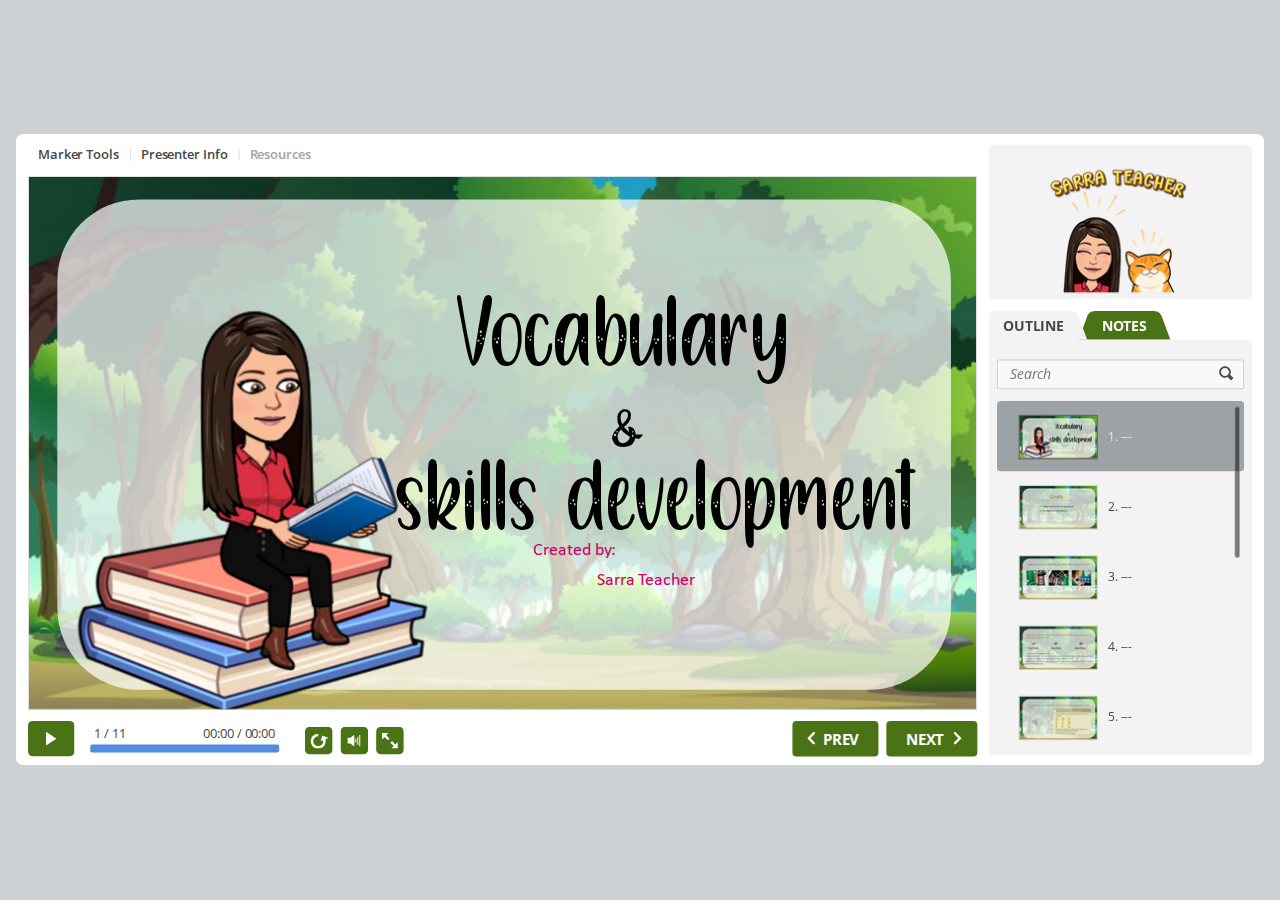
<file: index.html>
<!DOCTYPE html>
<!-- Created with iSpring --><!-- 1262 664 --><!--version 9.7.2.6020 --><!--type html --><!--mainFolder ./ -->
<html style=background-color:#ced1d3;>
<head>
    <meta http-equiv="Content-Type" content="text/html;charset=utf-8"/><meta name="viewport" content="width=device-width,initial-scale=1,minimum-scale=1,maximum-scale=1,user-scalable=no"/><meta name="format-detection" content="telephone=no"/><meta name="apple-mobile-web-app-capable" content="yes"/><meta name="apple-mobile-web-app-status-bar-style" content="black"/><meta http-equiv="X-UA-Compatible" content="IE=edge"/><meta name="msapplication-tap-highlight" content="no"/><title>Vocabulary &amp; Skills development</title><link rel="apple-touch-icon-precomposed" href="data/apple-touch-icon.png"/><link rel="shortcut icon" type="image/ico" href="data/favicon.ico"/><style>body {background-color:#ced1d3;}#spr0_13cf4bf {display:none;}</style>
    <script>

(function() {
	var userAgent = navigator.userAgent.toLowerCase();

	var useMobilePlayer = userAgent.indexOf("iemobile") < 0 && (userAgent.match(/iPhone|iPad|iPod/i) || userAgent.indexOf("android") >= 0);
	
	if (useMobilePlayer) {
		var insideMobilePlayer = userAgent.indexOf("ismobile") >= 0 || location.hash.length > 0;
		if (!insideMobilePlayer) {
			location.replace("ismplayer.html" + location.search);
		}
	}
})();

</script>
    
    <style>
		#playerView {
			position:absolute;
			-webkit-tap-highlight-color:rgba(0,0,0,0);
			-webkit-user-select:none;
			-moz-user-select:none;
			-webkit-touch-callout:none;
			-webkit-user-drag:none;
		}
		#playerView * {
			position:absolute;
		}
		#preloader {
			width: 50px;
			height: 50px;
			position: absolute;
			top: 0;
			left: 0;
			bottom: 0;
			right: 0;
			margin: auto;
			border-radius: 10px;
			background-color: rgba(0, 0, 0, 0.5);
		}

		#preloader::after {
			content: '';
			position: absolute;
			background: url([data-uri]);
			background-size: cover;
			top: 0;
			left: 0;
			bottom: 0;
			right: 0;
			animation: preloader_spin 1s infinite linear;
			-webkit-animation: preloader_spin 1s infinite linear;
		}

		@keyframes preloader_spin { 0% {transform: rotate(0deg);} 100% {transform: rotate(360deg);} }
		@-webkit-keyframes preloader_spin { 0% {-webkit-transform: rotate(0deg);} 100% {-webkit-transform: rotate(360deg);}}
    </style>
</head>
<body>
	<div id="preloader"></div>
	<script src="data/browsersupport.js?2A7E9923"></script>
	<script src="data/player.js?2A7E9923"></script>
    <div id="content"></div>
    <div id="spr0_13cf4bf"><audio id="snd0_13cf4bf" preload="none"><source src="data/sound1.mp3" type="audio/mpeg"/></audio><audio id="snd1_13cf4bf" preload="none"><source src="data/sound2.mp3" type="audio/mpeg"/></audio><audio id="snd2_13cf4bf" preload="none"><source src="data/sound3.mp3" type="audio/mpeg"/></audio><audio id="snd3_13cf4bf" preload="none"><source src="data/sound4.mp3" type="audio/mpeg"/></audio><audio id="snd4_13cf4bf" preload="none"><source src="data/sound5.mp3" type="audio/mpeg"/></audio><audio id="snd5_13cf4bf" preload="none"><source src="data/sound6.mp3" type="audio/mpeg"/></audio><audio id="snd6_13cf4bf" preload="none"><source src="data/sound7.mp3" type="audio/mpeg"/></audio><audio id="snd7_13cf4bf" preload="none"><source src="data/sound8.mp3" type="audio/mpeg"/></audio></div>
    <script>
		(function(startup){
			function start(savedPresentationState)
			{
				var presInfo = "eNrdXP1y4kiSf5UKLnZjNgKrVfqW74852dBtYjB4DO6euXYHIaAArYXESAK3t8MR8xi7L3D/3zvck8yTXGaVBPrC2G7be7ftaD5UWZm/ysrMyiyV+NbwGseNb06bms6JrR2dKif6kaa020c2dfSjtk31ltJ6ryjayX2j2UiA+GM4ccdr343uyJ/J4Mbz/ZhM2Yb54WrJggSoJkh2EYVBuA4mnpt4YUDh8m3j2DbkZmPRONY1eJ8A1SSM2GAVjVTb1kzDAqrVpnGsyNRoNtYIzYvjtZewkS2ZkjIyZEX+dyRqHH/+1gigfeBGkUtOWECcpRu5QkyjHcx9L17EXuzNAyZNwiU0MGiIgWbhAbCx7/3HfOl6Pm+8/9JsnDaOvzV8fEG5Uzdxr9/54TyUVsFcsFVki6OnunEvdDFauRGO+Z5z54i+NW7wBb4m0Zo1G+4W6moFbGL+FUhUhWtg5vox45f5p/sv901BHcQFau1h6lWRWj3AO8lT0wPUq4epcZg74lkRiMGJhSaqnP0isf4w8SZPbD2MOa6DsZ+a1eDYTz0rUNsHqMcFavNh6s26QH1glJtpnjr1qb3USQG3KddrG8gby4IFo6HHjft77nbf0KDFdb9sBc1GhOaC3uAi5Szjep/JRVYAogNvim4IOKmrxb43ZVT6K07cpHx1wudzWHTOZLEcQ4dV6p2mcE5NBWnTLTQAKTd3mL8WA9h1dB38GV/iShzDq6cRcxM2JeO7Y/wqYs2QuZMFi0QUkrnjw8jwsyTLlMvSJFOzTU2niqXppmIq7IhSjDFeqsDPX1IlC7VM086y+KelvUXwEFPi8U+gMM4iXrgrFqeXBoLfR/F2l77diPeZeLsNBXFpCszqFCi1U6DsnwLlGVNwFUxZFCduMCWxt/RgLsgmvGUwAzGsGdOYT8yHEPrjh6uYEXf6VzZJvA2LCfZypxsWjeN/iUmwqpOg1k6Cun8S1GdMQjcMb4ibkGTByGoRJmEskU8LuDANyV24hutecMNb//j97xsvStauT5ZeFIXRH7//w4t//JfQvl3VvlarfW2/9rXnaN+LE8hakhA1DAaeLCIG8+B6UUzCGbkNoynMRyfmE8CdQ/gG8QKCEYiT8sbYXTLyw+AvJIzI1JvNGKYk5IfWX35E56HX74gC/9Xrd/j1zE2u38ELwy+9EL7AC/9y7gbX785dL8AvQ4hwjHjgbCReMd/3gjmJ1j5D6WlyBbLBVmL3LobgOMTPHsBGT51yWD5LEhYRlg6RMMAOA3P50Mitlyzg8yZ0cWTo0pMwiMPABehACfKauZEDkFWaT0I4dmPiJXjtdgEaBJEQpoVM118t3DFLJAIDIDPQJZj3bQgc3eXKh9gB8JEuYpB4ohACYX8dJxEoBO09JjCWrYpA/QHaPsEra1l2ZLD76nxAtHrnsut36D0CT1kFYijuoWGALvPdHFQXfnfSUYEccsb+57/[base64]/bDtlPp8aDpULk0DB2ooX5VFPAtS1ZMtalSGIalUDAkG1wAtG8ZlqQZAB/cT8eRUsOEC1ARcyexqsPQwLMUYARKSt3myFIlU9VABMy3nA49P45ql2qP/EDoI5zZkFRDt2XdNKiJA/m/[base64]/ZaIOvKYZEXu0g0If/PEO+OFLJa+MUvw1eMFVMxcvrcHFVMQ8ivBGpuDtAzWOI9EvDLOKOEydPgcQdmGb554Az/[base64]/[base64]/[base64]/ZrlvePLrtyTrvlptd4l+W3t/W/nuHYvE3lJhC0opbEEhaXourGarydwdz3xoq+mp51Qq22JqdVvMqt0Ws/Zvi1nP2BZrlc/iFA/iiCMa8zCcEpDt/kg+Le6u3+ErbmgRfgLkfRQuyfKOrFgUr8QhKvLH7/8lXUedP37/xxJPGaQHDcKVF+DuMT/ZgSTkOjq/[base64]/jyh+A++ALLjyMrLoQVkaVWDNgDlLT1FoT5d3aD/nkbe/M5yvUhMU79dWRL3uze83FGe9rTj7bcUVfOct5NG3kPfCh1r/yTmbVsnZlL05m/1GOZte84CBXP+EgfzAIwbyM9I2Z3dcfcriSeSNGeRf4cpn/IYmJkrzGDIwcsYgBYoJKGxyg3c0b0C715EjjrdjXrZ0g4BFJGG+T9YxWYS3JA6XjHMgYC4rFsSYpwEn3j/l5d/hCdHofRgtm9cRJeducJc/RD9xAwKYJgs3mDM8VIz5WSp1fAeSkP0xOfIhnTzy4DVqf+VnaPGG688c7dH1+r3cljN5hLnxXXYNPvNOA4TqLUHgLcNz5ZiUutPpMedLkHF2emGLDS8s3RtUVIqoIPvMjaZb0Qv84rsJSy/gRzJz4ySjwM+SgLEdnosnm6OIzfEZELJlLrLojPMt6JufseVPi5D34QSUf/z/9cT7Pzk4GJXgoO4NDpS+UnRI9SKehbp4HzQ4p0YfHIgMXP643Rp3cQSUWZDI0m04m+E+jgOFNm6CWNnZzUYLJSrZ3S0UWyKYFgnmfLNnK3t8UDh9YeF8feIrzw6FdxCF8uIovAqK8WEY6mspow5PXJkcMmBLbxz60wow7Q1mKa4qaD8g/c00BcKMFNcgCG/vyOki8uJk6cbkiFywCJ/l8MkVf7SyiNHIY4T0SOMnDiwsR2STpjh1PDht2ya1DMOQTVPU9pJO+f0Lauu6rCpqBpqq/[base64]/I4MBzG+GyBhnDt1zdem7fq6fcBWfNhkH25z6WLa7W95Ed8a43WShIE0CfEoXCIFeLgTdfVv7/k/rO2LFCHkN3XtM3fCct01x1TF1kCuOeu7bZyEyxXkjF18An7sTm7mEe5Hc/Yq/gHJ4m7Fj+Xd4FVdsU5aKNSHKNBJ2LLIt03bSlupNPONRcbZ2i1HcYw8he+Omb9DZoL/OdX2HIvtwEskGy/2EkECCYFqYrGycuesNLDTdou2VN4WQK/SqDPeojFhX5MCqjT52dcpXK1X+/S4isI5DqLcbuJfvt0PXXQSbGzZ+JdvRADIoDAZ3IqlcRhN02mQ8Q/zsyL+e26+3zDb2rrA1shLJpxszTTGLt18YlbqE24zxS3Rzo94qYxVc2PpYt0zDEP+gwA4oXj8M+oEsxDvfySJO1ngM9kxRoHx7rnzSVV0xv6e557g4SejE+f0p9GwP3IuLkYnV8NhvzfqOidtwN04QX01kei0f37h9H4ddfsf+qOTzgdcGYQHEHSBHyCJ/QrR7S811INzp9st0RPeQZe39L3hZb87gk7t7qjX/gUS3wZ/q2nuXw27nV4bF/z0Uw3RxWX7I+YH+Caary4v273haNDttNqjzmDU6w85zm572IY42fg1XEO9JOqrjcdu04cyEw/KIW4m2IChxAvWTPBs9c+dTm902R4MLzunw06/h2tHGEV36RON62QRRsA15jv3Yx8qSWSNtSN/qljMpDiSzu8reEAZ4hFdKZPwqdftOy0+OeftwcD5gAMfbiHyRyZzXPhzoxtAGzaB022ALkFmeMvA6w8IlMO+N0mPwA9WEQK5AL9IhV06nzq9D2AL/e5g1O61siv8F0OmpBW5CL2W+NIZtC+RLnJj/vB/PclImAKnIo7v1xGedT6cdeH/kDM88+YLH/4n9Vwv2qjzCxaIRpjh9iWYwGDwqX/Z4rjxUVGXrNw45gei87Ob15zo3+md9sFOTod5Hvis7La/hw/Jpkessz4g0+HTn1oX4IOJGw2FHaNhLddQc+OS4bOEpU8jADB3wqdizGZhhM+1uhthGiBERCYhoetc9U7PRifDnWd23XUwWRSawRLrrSRvE2vQe37mUwlpp9FJ/xdwDHS+frWh/xP63E/Vhl/beN8dX3lTz/nY+eBwfYCfZd6xdTLcWgkD/464kwkEZpyFjReuY7iCcMFH+NhjqY7boP3zFUxyx+nuc1nROXvCY+5toCjg8T3lByEBFjK0oJ+vOv85eu90uu1W3ZS5d+l2zMYNJgwmaeKi9vB249Sb8ja0Ci4Ga3b8rQARKP6UBpleq/3Ln+rFFqLPPoOByM6Wq+SQBCL2phDlfmFoz/slPWYgD4kZnLZ7zmWn/0LqjL3l2hdh6pFK3QJ4smIPynrUuJ+g4ucJHIjQ1oYVh0dQ/G2mcuMZ8jjp9HnYnLJyc6f3vs9/[base64]/EGP+MseWpS9Ix2IvA9qgZR+6JyU2PFvu8Y0Jd02F1LUYQdm9GWyxfR3aZYh5v1Sxh7sItWlMxw6p2fnYDoDYSnhOprwMrxEmCn9tH91CflZZlunQA/ReeglPiPpHYBq53Pn8idwX56KQadzXqeQrFApEQtNoSUkdUByaf06STcVSiSPCmUIZti5GDmtFq8/cDA+3o/hUXUKuWBauhP89bpin9MzpwfxoNyNTb2kvt9lu70tPDBPF8lyV9Sh4pAOkPEomLkh+Ib4nvOMTRYUu86vMDrIQdHzQV8iTu2y2m2nJ+W19VyLue6W84PZbj2nXYqXlURbB325YuigaO5d3yu45Ff39/8LZ9OuZw==";
				PresentationPlayer.start(presInfo, "content", "playerView", onPlayerInit, savedPresentationState);
				function onPlayerInit(player)
				{
					(player);

					var preloader = document.getElementById("preloader");
					preloader.parentNode.removeChild(preloader);
				}
			}

			if (startup)
				startup(start);
			else
				start();
		})();
    </script>
</body>
</html>
</file>
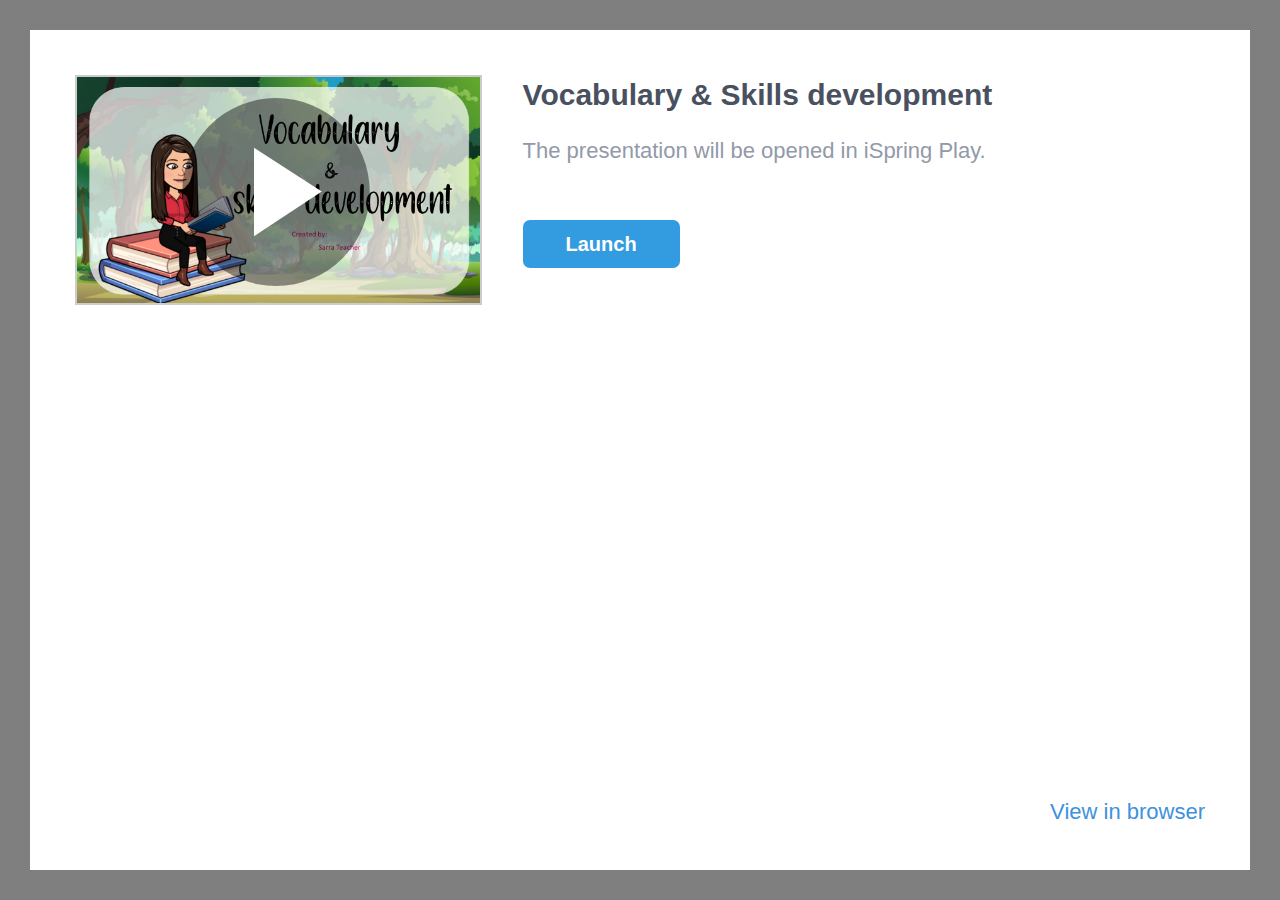
<file: ismplayer.html>
﻿<!DOCTYPE html>
<html>
<head>


	<meta http-equiv="Content-Type" content="text/html;charset=utf-8"/>
	<meta name="viewport" content="width=device-width, initial-scale=1"/>
	<meta name="format-detection" content="telephone=no"/>
	<!-- <meta name="apple-itunes-app" content="app-id=642452385, app-argument="/> -->
	<title>Vocabulary & Skills development</title>
	<link rel="stylesheet" type="text/css" href="data/ismplayer/style.css"/>
	<link rel="stylesheet" type="text/css" href="data/ismplayer/style_mini.css" media="only screen and (max-device-width: 605px), only screen and (max-device-height: 605px)" />
</head>
<body>
	<script>
		var isIpad = navigator.userAgent.match(/iPhone|iPad|iPod/i);
		document.body.className = isIpad ? "ipad" : "android";
		// ios7 scroll fix
		if (isIpad) {
		
			if (window.innerHeight != document.documentElement.clientHeight) {
				var fixViewportHeight = function() {
					document.documentElement.style.height = window.innerHeight + "px";
				};

				window.addEventListener("orientationchange", fixViewportHeight, false);
				fixViewportHeight();
			}
			
			var forceRedraw = function() {
				var origDisplay = document.body.style.display;
				document.body.style.display = 'none';
				document.body.offsetHeight;
				document.body.style.display = origDisplay;
			};
				
			window.addEventListener("resize", forceRedraw, false);
		}
	</script>

	<div class="mainLayer">
		<div class="launcher">
			<img class="preview" src="data/ismplayer/preview.png"></img>
			<a class="btnPlay" id="btnPlay"></a>
		</div>
		<div class="info">
			<h1>Vocabulary & Skills development</h1>
			<p id="launchDesc">The presentation will be opened in iSpring Play.</p>
			<p id="launchDescWithVideo">The presentation contains video narration. 
To view with video, use iSpring Play.</p>
			<p id="downloadAppDesc" class="hidden">To view this presentation, download the free iOS application iSpring Play.</p>
			<div class="buttons">
				<a id="btnOpenInApp" class="text_button" href="#" ontouchstart="">
					Launch
				</a>
				<a id="btnDownloadApp" class="app_store hidden" href="#"></a>
			</div>
		</div>
		<div class="bottom_area" id="bottomAreaNormal">
			<a href="#" id="btnOpenInBrowser">View in browser</a>
			<a href="#" id="btnOpenInBrowserWithoutVideo">View in browser without video</a>
		</div>
	</div>

<script>
	var IOS_APP_SCHEME = "ismobile";
	var IOS_STORE_URL = "https://itunes.apple.com/us/app/ispring-mobile/id642452385?mt=8";

	var ANDROID_APP_SCHEME = "ismobile";
	var ANDROID_APP_PACKAGE = "com.ispringsolutions.mplayer";

	var appMeta = document.querySelector("meta[name='apple-itunes-app']");
	if(appMeta) {
		appMeta.setAttribute('content', appMeta.getAttribute('content') + getBasePath());
	}

	function $(id) {
		return document.getElementById(id);
	}

	function show(element, visible) {
		if (visible) {
			element.className = element.className.replace(/hidden/g, '');
		} else {
			element.className += ' hidden';
		}
	}

	function now() {
		return +new Date();
	}

	function createEmptyIframe() {
		var iframe = document.createElement("iframe");
		iframe.style.border = "none";
		iframe.style.width = "1px";
		iframe.style.height = "1px";

		return iframe;
	}

	function strEndsWith(str, suffix) {
		var l = str.length - suffix.length;
		return l >= 0 && str.indexOf(suffix, l) == l;
	}

	function getBasePath() {
		var params = location.search || "";
		var host = location.host;

		// remove file name from url
		var path = location.pathname.split("/");
		path.length = path.length - 1;

		return host + path.join("/") + "/" + params;
	}

	function getIspringPlayUrl() {
		var ispringPlayUrl = decodeURIComponent((window.location.search.match(/(\?|&)ispringPlayUrl\=([^&]*)/)||['','',''])[2]);
		return ispringPlayUrl.length > 0 ? ispringPlayUrl : getBasePath();
	}

	function showDownloadButton(showDownload) 
	{
		show($("launchDesc"), !showDownload);
		show($("launchDescWithVideo"), !showDownload);
		show($("btnOpenInApp"), !showDownload);

		show($("downloadAppDesc"), showDownload);
		show($("btnDownloadApp"), showDownload);
	}

	function getIOSVersion() {
		if((/iphone|ipod|ipad/gi).test(navigator.platform)) { 
			var versionString = navigator.appVersion.substr(navigator.appVersion.indexOf(' OS ')+4); 
			versionString = versionString.substr(0, versionString.indexOf(' ')); 
			versionString = versionString.replace(/_/g, '.'); 
			return versionString; 
		}
		return '';
	}

	function getIOSMajorVersion() {
		var version = getIOSVersion();
		if(version == ''){
			return 0;
		}
		var dotIndex = version.indexOf('.');
		if(dotIndex <= 0){
			return Number(version);
		}
		return Number(version.substr(0, dotIndex));
	}

	var IosLauncher = function() {
		function startApp(redirectToStore) {

			var launchUrl = IOS_APP_SCHEME + "://" + getIspringPlayUrl();
			if(getIOSMajorVersion() >= 9) {
				// iframe using method doesn't work since iOS 9
				setTimeout(function() {
					onAppStartFailed(redirectToStore)
				}, 2718);
				window.top.location.replace(launchUrl);
			} else {
				var launchTime = now();
				setTimeout(function() {
					document.body.removeChild(iframe);
					
					if (now() - launchTime < 1500) {
						onAppStartFailed(redirectToStore);
					}
				}, 1000);
				var iframe = createEmptyIframe();
				iframe.src = launchUrl;
				document.body.appendChild(iframe);
			}
		}

		function onAppStartFailed(redirectToStore) {
			if (redirectToStore) {
				location.replace(IOS_STORE_URL);
			} else {
				showDownloadButton(true);
			}
		}

		document.addEventListener("visibilitychange", function(event) {
			if (!window.document.hidden)
			{
				show($("launchDesc"), true);
				show($("launchDescWithVideo"), true);
				show($("btnOpenInApp"), true);

				show($("downloadAppDesc"), false);
				show($("btnDownloadApp"), false);
			}
		});

		this.launch = function(redirectToStore /* = true */) {
			redirectToStore = (redirectToStore == undefined ? true : redirectToStore);

			setTimeout(function() {
				startApp(redirectToStore);
			}, 50);

			return false;
		};
	};

	var AndroidLauncher = function() {
		function pageIsHidden() {
			return document.hidden || document.mozHidden || document.webkitHidden;
		}

		function launchFromLink() {
			var href = "intent://" + getIspringPlayUrl() + "#Intent;" +
					"scheme=" + ANDROID_APP_SCHEME + ";" +
					"package=" + ANDROID_APP_PACKAGE + ";" +
					"end";
			var target = "_top";
			
			$("btnOpenInApp").href = href;
			$("btnOpenInApp").target = target;
			
			$("btnPlay").href = href;
			$("btnPlay").target = target;

			return true;
		}

		function launchFromIframe() {
			var onIframeLoaded = function(redirectToMarket) {
				document.body.removeChild(iframe);

				if (redirectToMarket) {
					location.assign("market://details?id=" + ANDROID_APP_PACKAGE);
				}
			};

			var iframe = createEmptyIframe();
			if (navigator.userAgent.indexOf('Firefox') > 0) {
				var loadStartTime = now();
				setTimeout(function() {
					var appStarted = pageIsHidden() || now() - loadStartTime > 400;
					onIframeLoaded(!appStarted);
				}, 200);
			} else {
				iframe.onload = function() {
					onIframeLoaded(true);
				};
			}

			iframe.src = ANDROID_APP_SCHEME + "://" + getIspringPlayUrl();
			document.body.appendChild(iframe);

			return false;
		}

		function isIntentUrlSupported() {
			var userAgent = navigator.userAgent;

			var matches = userAgent.match(/Chrome\/(\d+)/);
			if (!matches) {
				return false;
			}

			if (/OPR\/\d+/.test(userAgent) ||     // Opera
				/Version\/\d+/.test(userAgent)) { // or Dolphin
				return false;
			}

			var version = parseInt(matches[1]);
			return version >= 25;
		}

		this.launch = function() {
			return isIntentUrlSupported()
				? launchFromLink() : launchFromIframe();
		};
	};

	var launcher = isIpad ? new IosLauncher() : new AndroidLauncher();
	
	$("btnPlay").onclick = function() {
		return launcher.launch(false);
	};

	$("btnOpenInApp").onclick = function() {
		return launcher.launch(false);
	};

	$("btnDownloadApp").onclick = function() {
		this.href = IOS_STORE_URL;
		return true;
	};

	var openInBrowserCallback = function() {
		var basePath = getBasePath();
		var params = '';
		var parts = basePath.split('?');
		if(parts.length == 2)
		{
			basePath = parts[0];
			params = '?' + parts[1];
		}
		this.href = "//" + basePath + 'index.html' + params + "#inbrowser";
		return true;
	};

	$("btnOpenInBrowser").onclick = openInBrowserCallback;
	$("btnOpenInBrowserWithoutVideo").onclick = openInBrowserCallback;



</script>

<script>
	var isIphone = navigator.userAgent.match(/iPhone/i);
	var hasVideo = false;
	
	if (isIphone && hasVideo && getIOSMajorVersion() < 10)
	{
		document.getElementById("launchDesc").style.display = "none";
		document.getElementById("btnOpenInBrowser").style.display = "none";
	}
	else
	{
		document.getElementById("launchDescWithVideo").style.display = "none";
		document.getElementById("btnOpenInBrowserWithoutVideo").style.display = "none";
	}
</script>
</body>
</html>
</file>
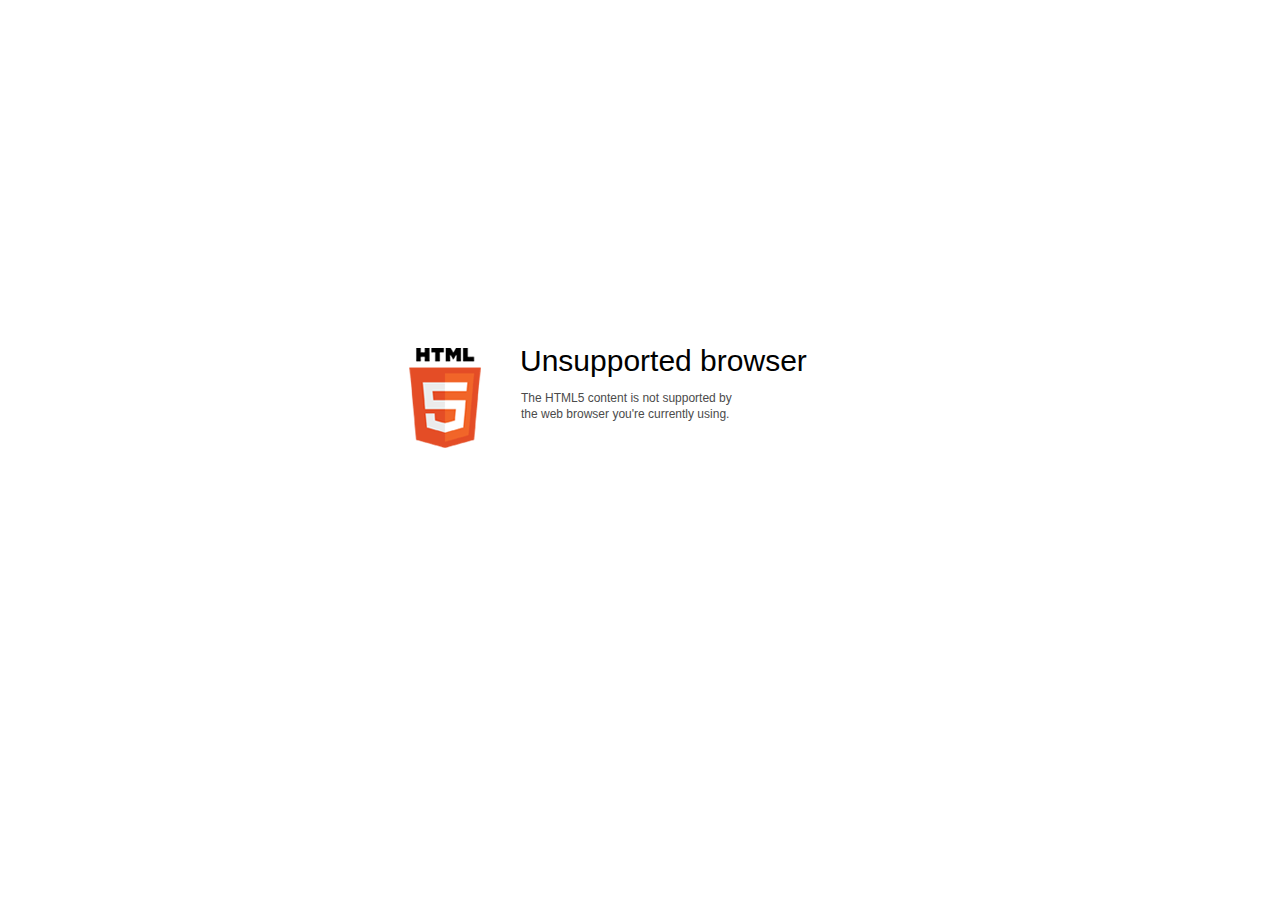
<file: data/html5-unsupported.html>
﻿<html>
<head>
    <meta http-equiv="Content-Type" content="text/html;charset=utf-8"/>
    <meta name="viewport" content="width=device-width,initial-scale=1,maximum-scale=1">
    <meta name="format-detection" content="telephone=no">
    <meta name="apple-mobile-web-app-capable" content="yes">
    <meta name="apple-mobile-web-app-status-bar-style" content="black">
    <meta http-equiv="X-UA-Compatible" content="IE=edge">
    <meta name="msapplication-tap-highlight" content="no" />
    <title>Update your Web browser</title>
    <style>
        body {
            background: #fff;
        }

        .container {
            background: url(html5.png) no-repeat;
            position: absolute;
            width: 405px;
            height: 100px;

            top: 50%;
            margin-top: -102px;
            left: 50%;
            margin-left: -231px;
        }

        .title {
            left: 111px;
            width: 290px;
            height: 20px;
            font-family: Arial;
            font-size: 30px;
            color: #000;
            position: absolute;
            line-height: 28px;
            top: -1px;
        }
        
        .message {
            font-family: Arial;
            font-size: 12px;
            color: #4b4b4b;
            line-height: 16px;
            padding-top: 15px;
            padding-left: 1px;
        }
    </style>
</head>
<body>
<div class="container" id="container">
    <div class="title">Unsupported browser
        <div class="message">The HTML5 content is not supported by<br>the web browser you're currently using.</div>
    </div>
</div>
</div>
</body>
</html>
</file>
<file: data/ismplayer/style.css>
html, body {
	margin: 0;
	padding: 0;
	height: 100%;
}

body {
	background: #7F7F7F;
	box-sizing: border-box;
	font-family: Helvetica;
	overflow: hidden;
}

.hidden {
	display: none !important;
}

.mainLayer {
	background: white;
	position: absolute;
	left: 30px;
	top: 30px;
	right: 30px;
	bottom: 30px;
}

.mainLayer .launcher .preview {
	border: 2px solid rgba(0, 0, 0, 0.2);
}

.mainLayer .launcher .btnPlay {
	display: block;
	position: absolute;
	left: 0px;
	top: 0px;
	width: 100%;
	height: 100%;
	background: url('play.svg') center no-repeat;
}

.mainLayer .launcher .btnPlay {
	background-size: 80% 80%;
}

.mainLayer .info {
	pointer-events: none;
}

.mainLayer .info > h1 {
	font-size: 30px;
	font-weight: bold;
	color: #495060;
}

.mainLayer .info > p {
	font-size: 22px;
	font-weight: lighter;
	color: #9299AA;
}

.mainLayer .info .buttons {
	pointer-events: all;
}

#btnOpenInApp {
	display: inline-block;
	width: 157px;
	height: 48px;
	background: #339BE0;
	border-radius: 7px;
	color: white;
	text-decoration: none;
	text-align: center;
	line-height: 48px;
	font-size: 20px;
	font-weight: bold;
}

#btnDownloadApp {
	display: inline-block;
	width: 169px;
	height: 50px;
	background: url('app_store2x.png');
	background-size: contain;
}

#btnOpenInBrowser, #btnOpenInBrowserWithoutVideo {
	font-size: 22px;
	font-weight: lighter;
	color: #3C92DE;
	text-decoration: none;
}

@media (orientation: portrait) {

	.mainLayer .launcher {
		width: 80%;
		position: relative;
		margin: 40px auto;
	}

	.mainLayer .launcher .preview {
		max-width: 100%;
		max-height: 206px;
		display: block;
		margin: 0 auto;
	}

	.mainLayer .info {
		position: relative;
		margin-left: 40px;
		margin-right: 40px;
		text-align: center;
	}

	.mainLayer .info > h1 {
		margin-top: 65px;
		margin-bottom: 0;
	}

	#launchDesc {
		margin-top: 33px;
	}

	#downloadAppDesc {
		margin-top: 33px;
	}

	.mainLayer .info .buttons {
		margin-top: 50px;
	}

	.mainLayer .bottom_area {
		position: absolute;
		bottom: 52px;
		left: 40px;
		right: 40px;
		text-align: center;
	}

}

@media (orientation: landscape) {

	.mainLayer .launcher {
		position: relative;
		max-width: 33%;
		float: left;
		margin: 45px;
		margin-bottom: 9999px;
	}
	
	.mainLayer .launcher .preview {
		max-width: 100%;
		max-height: 400px;
	}

	.mainLayer .info {
		position: relative;
		white-space: pre-wrap;
		margin-right: 45px;
	}

	.mainLayer .info > h1 {
		margin-top: 12px;
		margin-bottom: 0;
	}

	.mainLayer .info .buttons {
		white-space: normal;
		margin-top: -38px;
	}

	#launchDesc {
		margin-top: -10px;
	}

	#downloadAppDesc {
		margin-top: -28px;
	}

	#btnDownloadApp {
		margin-top: 18px;
	}

	.mainLayer .bottom_area {
		position: absolute;
		bottom: 45px;
		right: 45px;
	}

}
</file>
<file: data/ismplayer/style_mini.css>
.mainLayer {
	left: 0px;
	top: 0px;
	right: 0px;
	bottom:0px;
}

.mainLayer .info > h1 {
	font-size: 24px;
	line-height: 27px;
	max-height: 81px;
	overflow: hidden;
}

.mainLayer .info > p {
	font-size: 18px;
}

#btnOpenInBrowser, #btnOpenInBrowserWithoutVideo {
	font-size: 18px;
}

@media (orientation: portrait) {

	.mainLayer .launcher {
		width: 80%;
		position: relative;
		margin: 20px auto;
	}

	.mainLayer .launcher .preview {
		max-width: 100%;
		max-height: 155px;
		display: block;
		margin: 0 auto;
	}

	.mainLayer .info {
		position: relative;
		margin-left: 20px;
		margin-right: 20px;
		text-align: center;
	}

	.mainLayer .info > h1 {
		margin-top: 24px;
		margin-bottom: 0;
	}

	#launchDesc {
		margin-top: 16px;
	}

	#downloadAppDesc {
		margin-top: 16px;
	}

	.mainLayer .info .buttons {
		margin-top: 20px;
	}

	.mainLayer .bottom_area {
		position: absolute;
		bottom: 20px;
		left: 20px;
		right: 20px;
		text-align: center;
	}

}

@media (max-height : 400px) and (orientation : portrait) {
	
	.mainLayer .launcher .preview {
		max-height: 100px;
	}
	
	.mainLayer .info > h1 {
		font-size: 22px;
		line-height: 25px;
		max-height: 50px;
	}
	
	.mainLayer .info > p {
		font-size: 16px;
	}

	#btnOpenInBrowser {
		font-size: 16px;
	}
	
	.mainLayer .info > h1 {
		margin-top: 18px;
		margin-bottom: 0;
	}
	
	#launchDesc {
		margin-top: 12px;
	}

	#downloadAppDesc {
		margin-top: 12px;
	}

	.mainLayer .info .buttons {
		margin-top: 16px;
	}
}

@media (orientation: landscape) {

	.mainLayer .launcher  {
		max-width: 33%;
	}
	
	.mainLayer .launcher .preview {
		max-width: 100%;
		max-height: 200px;
	}

	.mainLayer .launcher {
		position: relative;
		float: left;
		margin: 20px;
		margin-bottom: 9999px;
	}

	.mainLayer .info {
		position: relative;
		white-space: pre-wrap;
		margin-right: 20px;
	}

	.mainLayer .info > h1 {
		margin-top: -18px;
		margin-bottom: 0;
	}

	.mainLayer .info .buttons {
		white-space: normal;
		margin-top: -48px;
	}

	#launchDesc {
		margin-top: -20px;
	}

	#launchDescWithVideo {
		margin-top: -40px;
	}

	#downloadAppDesc {
		margin-top: -38px;
	}

	#btnDownloadApp {
		margin-top: 18px;
	}

	.mainLayer .bottom_area {
		position: absolute;
		bottom: 20px;
		right: 20px;
	}

}
</file>
